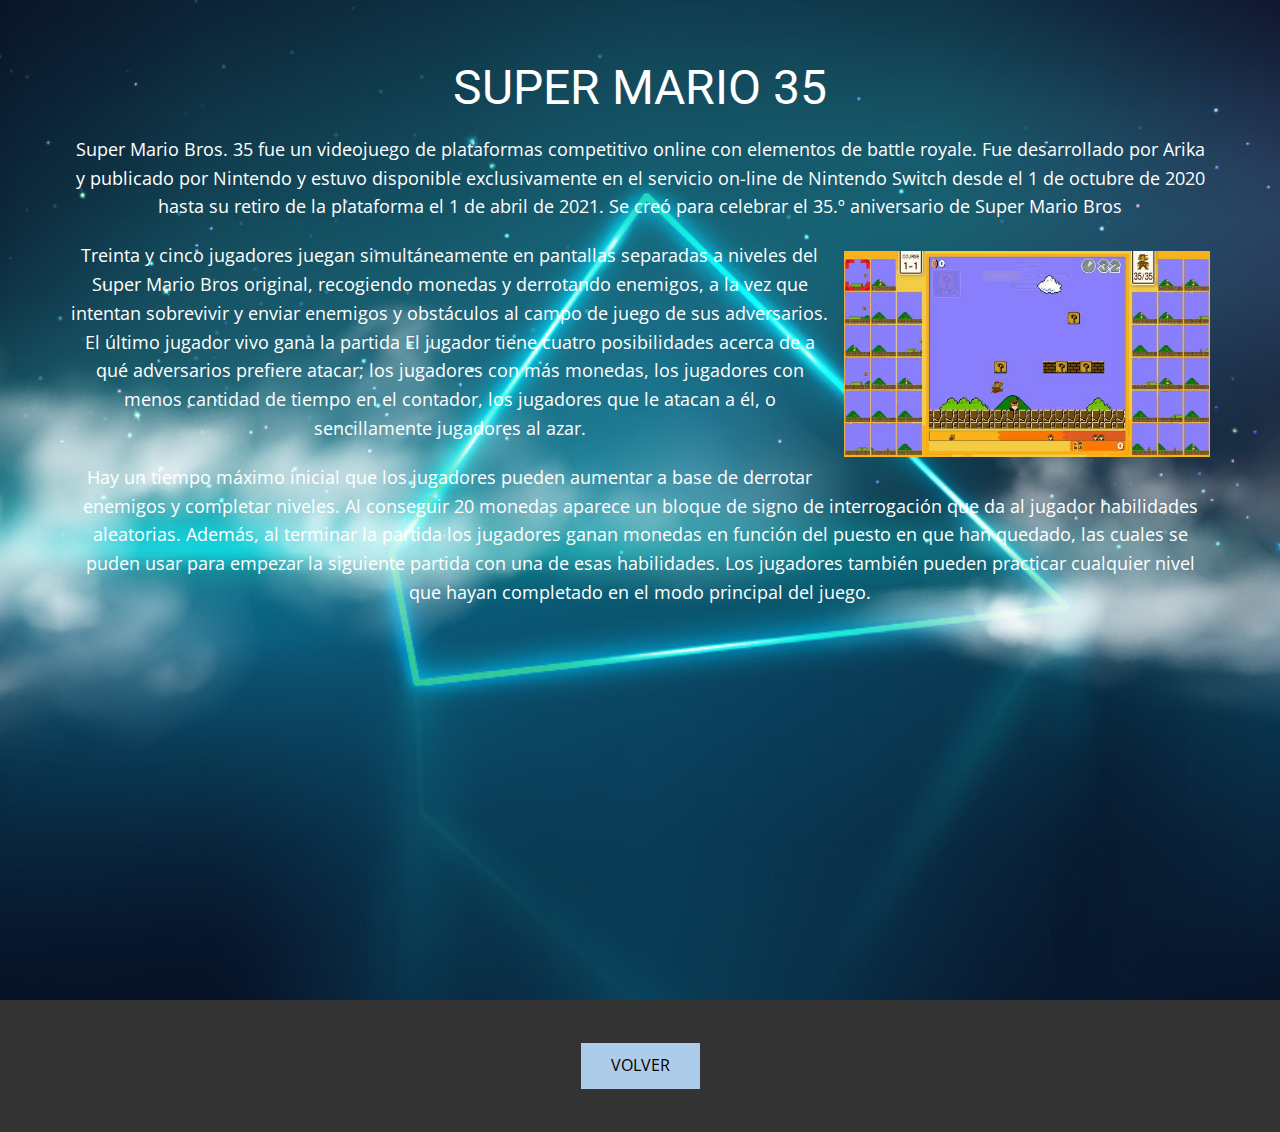
<file: index.html>
<!DOCTYPE html>
<html style="font-size: 16px;">
  <head>
    <meta name="viewport" content="width=device-width, initial-scale=1.0">
    <meta charset="utf-8">
    <meta name="keywords" content="SUPER MARIO 35">
    <meta name="description" content="">
    <meta name="page_type" content="np-template-header-footer-from-plugin">
    <title>Super Mario 35</title>
    <link rel="stylesheet" href="nicepage.css" media="screen">
<link rel="stylesheet" href="Super-Mario-35.css" media="screen">
    <script class="u-script" type="text/javascript" src="jquery.js" defer=""></script>
    <script class="u-script" type="text/javascript" src="nicepage.js" defer=""></script>
    <meta name="generator" content="Nicepage 3.11.0, nicepage.com">
    <link id="u-theme-google-font" rel="stylesheet" href="https://fonts.googleapis.com/css?family=Roboto:100,100i,300,300i,400,400i,500,500i,700,700i,900,900i|Open+Sans:300,300i,400,400i,600,600i,700,700i,800,800i">
    
    
    
    <script type="application/ld+json">{
		"@context": "http://schema.org",
		"@type": "Organization",
		"name": "Site21",
		"url": "index.html"
}</script>
    <meta property="og:title" content="Super Mario 35">
    <meta property="og:type" content="website">
    <meta name="theme-color" content="#478ac9">
    <link rel="canonical" href="index.html">
    <meta property="og:url" content="index.html">
  </head>
  <body data-home-page="Super-Mario-35.html" data-home-page-title="Super Mario 35" class="u-body">
    <section class="u-clearfix u-image u-section-1" id="sec-1194" data-image-width="1000" data-image-height="699">
      <div class="u-clearfix u-sheet u-sheet-1">
        <div class="fr-view u-align-center u-clearfix u-rich-text u-text u-text-1">
          <h1 style="text-align: center;">
            <span class="u-text-body-alt-color">SUPER MARIO 35</span>
          </h1>
          <p>
            <span style="font-size: 1.125rem;">
              <span class="u-text-body-alt-color">Super Mario Bros. 35 fue un videojuego de plataformas competitivo online con elementos de battle royale. Fue desarrollado por Arika y publicado por Nintendo y estuvo disponible exclusivamente en el servicio on-line de Nintendo Switch desde el 1 de octubre de 2020 hasta su retiro de la plataforma el 1 de abril de 2021. Se creó para celebrar el 35.º aniversario de Super Mario Bros</span>
            </span>
          </p>
          <p style="text-align: center;">
            <span style="line-height: 2.0;">
              <img src="images/1601542854_323746_1601542943_noticia_normal_recorte1.jpg" align="center" style="width: 366px;" class="fr-dii fr-fic fr-fir" width="570">
            </span>
          </p>
          <p>
            <span style="font-size: 1.125rem;">
              <span class="u-text-body-alt-color">Treinta y cinco jugadores juegan simultáneamente en pantallas separadas a niveles del Super Mario Bros original, recogiendo monedas y derrotando enemigos, a la vez que intentan sobrevivir y enviar enemigos y obstáculos al campo de juego de sus adversarios. El último jugador vivo gana la partida El jugador tiene cuatro posibilidades acerca de a qué adversarios prefiere atacar; los jugadores con más monedas, los jugadores con menos cantidad de tiempo en el contador, los jugadores que le atacan a él, o sencillamente jugadores al azar.</span>
            </span>
          </p>
          <p>
            <span style="font-size: 1.125rem;">
              <span class="u-text-body-alt-color">Hay un tiempo máximo inicial que los jugadores pueden aumentar a base de derrotar enemigos y completar niveles. Al conseguir 20 monedas aparece un bloque de signo de interrogación que da al jugador habilidades aleatorias. Además, al terminar la partida los jugadores ganan monedas en función del puesto en que han quedado, las cuales se puden usar para empezar la siguiente partida con una de esas habilidades. Los jugadores también pueden practicar cualquier nivel que hayan completado en el modo principal del juego.</span>
            </span>
          </p>
          <p style="text-align: center;">
            <span style="line-height: 2.0;">&nbsp;</span>
          </p>
        </div>
      </div>
    </section>
    <section class="u-align-center u-clearfix u-grey-80 u-section-2" src="" id="sec-73d3">
      <div class="u-align-center u-clearfix u-sheet u-valign-middle u-sheet-1">
        <a href="https://ultraviolence123.github.io/mario-games/" class="u-btn u-button-style u-btn-1">VOLVER</a>
      </div>
    </section>
    
    
    
  </body>
</html>
</file>
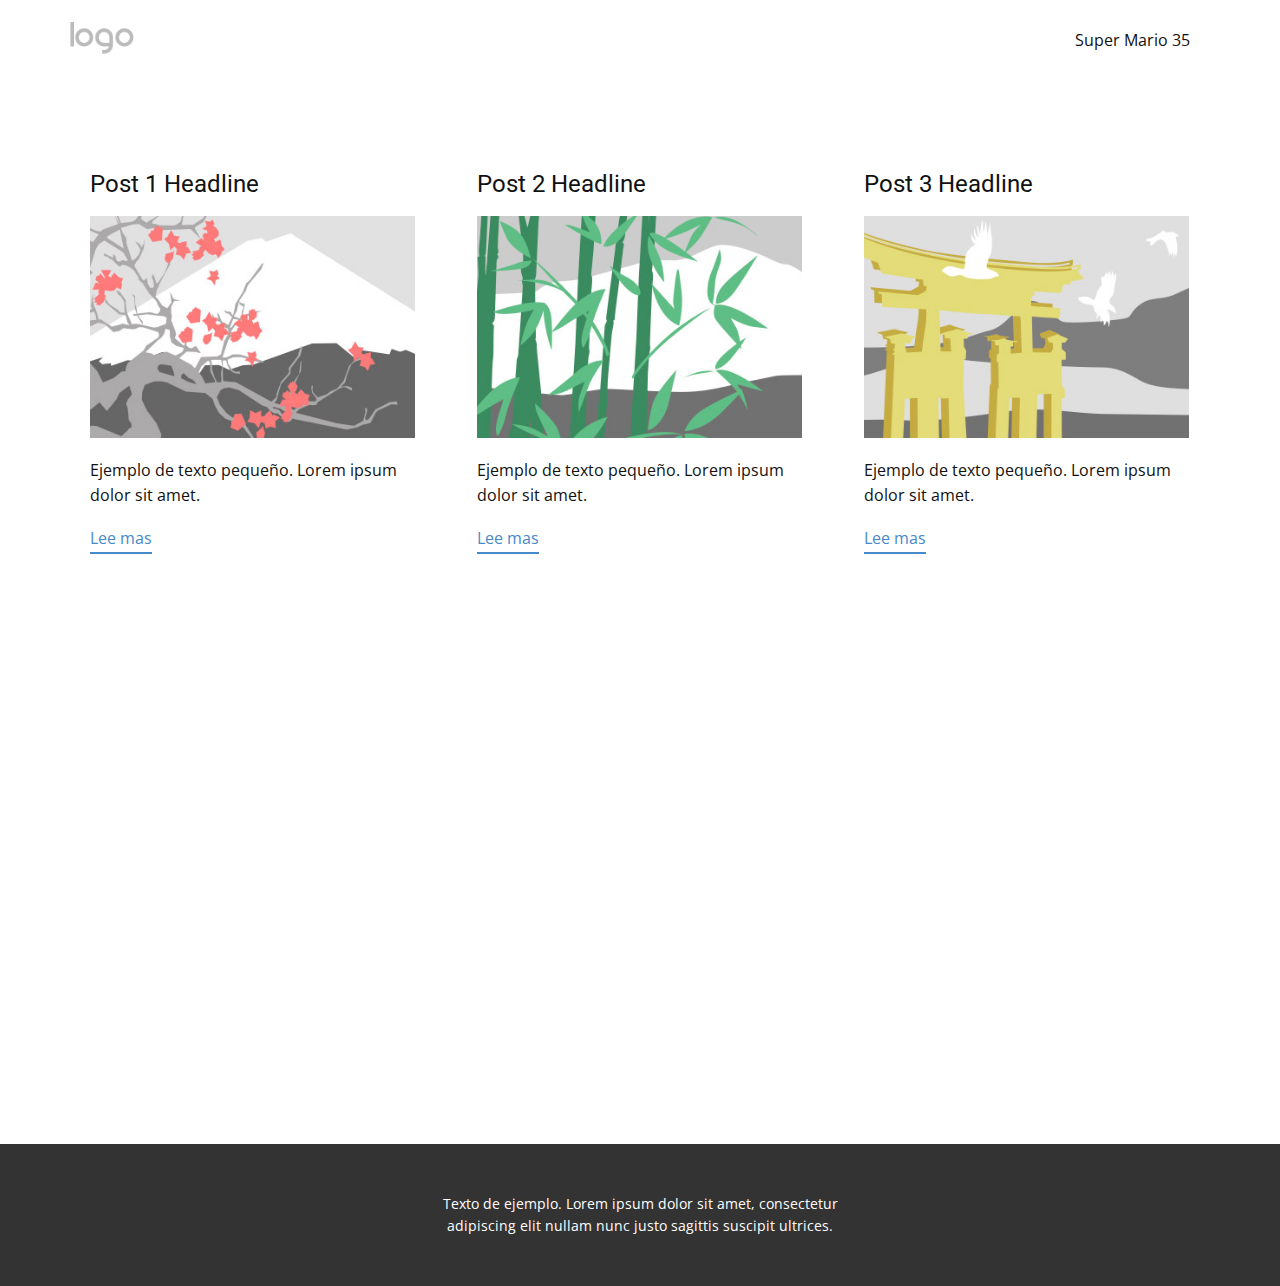
<file: Blog-Template.html>
<!DOCTYPE html>
<html style="font-size: 16px;">
  <head>
    <meta name="viewport" content="width=device-width, initial-scale=1.0">
    <meta charset="utf-8">
    <meta name="keywords" content="">
    <meta name="description" content="">
    <meta name="page_type" content="np-template-header-footer-from-plugin">
    <title>Blog Template</title>
    <link rel="stylesheet" href="nicepage.css" media="screen">
<link rel="stylesheet" href="Blog-Template.css" media="screen">
    <script class="u-script" type="text/javascript" src="jquery.js" defer=""></script>
    <script class="u-script" type="text/javascript" src="nicepage.js" defer=""></script>
    <meta name="generator" content="Nicepage 3.11.0, nicepage.com">
    <link id="u-theme-google-font" rel="stylesheet" href="https://fonts.googleapis.com/css?family=Roboto:100,100i,300,300i,400,400i,500,500i,700,700i,900,900i|Open+Sans:300,300i,400,400i,600,600i,700,700i,800,800i">
    
    
    
    <script type="application/ld+json">{
		"@context": "http://schema.org",
		"@type": "Organization",
		"name": "Site21",
		"url": "index.html",
		"logo": "images/default-logo.png"
}</script>
    <meta property="og:title" content="Blog Template">
    <meta property="og:type" content="website">
    <meta name="theme-color" content="#478ac9">
    <link rel="canonical" href="index.html">
    <meta property="og:url" content="index.html">
  </head>
  <body class="u-body"><header class="u-clearfix u-header u-header" id="sec-0cb8"><div class="u-clearfix u-sheet u-valign-middle u-sheet-1">
        <a href="https://nicepage.com" class="u-image u-logo u-image-1">
          <img src="images/default-logo.png" class="u-logo-image u-logo-image-1">
        </a>
        <nav class="u-menu u-menu-dropdown u-offcanvas u-menu-1">
          <div class="menu-collapse" style="font-size: 1rem; letter-spacing: 0px;">
            <a class="u-button-style u-custom-left-right-menu-spacing u-custom-padding-bottom u-custom-top-bottom-menu-spacing u-nav-link u-text-active-palette-1-base u-text-hover-palette-2-base" href="#">
              <svg><use xmlns:xlink="http://www.w3.org/1999/xlink" xlink:href="#menu-hamburger"></use></svg>
              <svg version="1.1" xmlns="http://www.w3.org/2000/svg" xmlns:xlink="http://www.w3.org/1999/xlink"><defs><symbol id="menu-hamburger" viewBox="0 0 16 16" style="width: 16px; height: 16px;"><rect y="1" width="16" height="2"></rect><rect y="7" width="16" height="2"></rect><rect y="13" width="16" height="2"></rect>
</symbol>
</defs></svg>
            </a>
          </div>
          <div class="u-nav-container">
            <ul class="u-nav u-unstyled u-nav-1"><li class="u-nav-item"><a class="u-button-style u-nav-link u-text-active-palette-1-base u-text-hover-palette-2-base" href="Super-Mario-35.html" style="padding: 10px 20px;">Super Mario 35</a>
</li></ul>
          </div>
          <div class="u-nav-container-collapse">
            <div class="u-black u-container-style u-inner-container-layout u-opacity u-opacity-95 u-sidenav">
              <div class="u-sidenav-overflow">
                <div class="u-menu-close"></div>
                <ul class="u-align-center u-nav u-popupmenu-items u-unstyled u-nav-2"><li class="u-nav-item"><a class="u-button-style u-nav-link" href="Super-Mario-35.html">Super Mario 35</a>
</li></ul>
              </div>
            </div>
            <div class="u-black u-menu-overlay u-opacity u-opacity-70"></div>
          </div>
        </nav>
      </div></header>
    <section class="u-clearfix u-section-1" id="sec-d18d">
      <div class="u-clearfix u-sheet u-valign-middle u-sheet-1"><!--blog--><!--blog_options_json--><!--{"type":"Recent","source":"","tags":"","count":""}--><!--/blog_options_json-->
        <div class="u-blog u-expanded-width u-repeater u-repeater-1"><!--blog_post-->
          <div class="u-blog-post u-container-style u-repeater-item u-white u-repeater-item-1">
            <div class="u-container-layout u-similar-container u-valign-top u-container-layout-1"><!--blog_post_header-->
              <h4 class="u-blog-control u-text u-text-1">
                <a class="u-post-header-link" href="blog/enviar.html"><!--blog_post_header_content-->Post 1 Headline<!--/blog_post_header_content--></a>
              </h4><!--/blog_post_header--><!--blog_post_image-->
              <img alt="" class="u-blog-control u-expanded-width u-image u-image-default u-image-1" src="images/2.jpeg"><!--/blog_post_image--><!--blog_post_content-->
              <div class="u-blog-control u-post-content u-text u-text-2"><!--blog_post_content_content-->Ejemplo de texto pequeño. Lorem ipsum dolor sit amet.<!--/blog_post_content_content--></div><!--/blog_post_content--><!--blog_post_readmore-->
              <a href="blog/enviar.html" class="u-blog-control u-border-2 u-border-palette-1-base u-btn u-btn-rectangle u-button-style u-none u-btn-1"><!--blog_post_readmore_content-->Lee mas<!--/blog_post_readmore_content--></a><!--/blog_post_readmore-->
            </div>
          </div><!--/blog_post--><!--blog_post-->
          <div class="u-blog-post u-container-style u-repeater-item u-video-cover u-white">
            <div class="u-container-layout u-similar-container u-valign-top u-container-layout-2"><!--blog_post_header-->
              <h4 class="u-blog-control u-text u-text-3">
                <a class="u-post-header-link" href="blog/enviar-1.html"><!--blog_post_header_content-->Post 2 Headline<!--/blog_post_header_content--></a>
              </h4><!--/blog_post_header--><!--blog_post_image-->
              <img alt="" class="u-blog-control u-expanded-width u-image u-image-default u-image-2" src="images/3.jpeg"><!--/blog_post_image--><!--blog_post_content-->
              <div class="u-blog-control u-post-content u-text u-text-4"><!--blog_post_content_content-->Ejemplo de texto pequeño. Lorem ipsum dolor sit amet.<!--/blog_post_content_content--></div><!--/blog_post_content--><!--blog_post_readmore-->
              <a href="blog/enviar-1.html" class="u-blog-control u-border-2 u-border-palette-1-base u-btn u-btn-rectangle u-button-style u-none u-btn-2"><!--blog_post_readmore_content-->Lee mas<!--/blog_post_readmore_content--></a><!--/blog_post_readmore-->
            </div>
          </div><!--/blog_post--><!--blog_post-->
          <div class="u-blog-post u-container-style u-repeater-item u-video-cover u-white">
            <div class="u-container-layout u-similar-container u-valign-top u-container-layout-3"><!--blog_post_header-->
              <h4 class="u-blog-control u-text u-text-5">
                <a class="u-post-header-link" href="blog/enviar-2.html"><!--blog_post_header_content-->Post 3 Headline<!--/blog_post_header_content--></a>
              </h4><!--/blog_post_header--><!--blog_post_image-->
              <img alt="" class="u-blog-control u-expanded-width u-image u-image-default u-image-3" src="images/4.jpeg"><!--/blog_post_image--><!--blog_post_content-->
              <div class="u-blog-control u-post-content u-text u-text-6"><!--blog_post_content_content-->Ejemplo de texto pequeño. Lorem ipsum dolor sit amet.<!--/blog_post_content_content--></div><!--/blog_post_content--><!--blog_post_readmore-->
              <a href="blog/enviar-2.html" class="u-blog-control u-border-2 u-border-palette-1-base u-btn u-btn-rectangle u-button-style u-none u-btn-3"><!--blog_post_readmore_content-->Lee mas<!--/blog_post_readmore_content--></a><!--/blog_post_readmore-->
            </div>
          </div><!--/blog_post-->
        </div><!--/blog-->
      </div>
    </section>
    <section class="u-clearfix u-section-2" id="sec-68a5">
      <div class="u-clearfix u-sheet u-sheet-1"></div>
    </section>
    
    
    <footer class="u-align-center u-clearfix u-footer u-grey-80 u-footer" id="sec-fc08"><div class="u-clearfix u-sheet u-sheet-1">
        <p class="u-small-text u-text u-text-variant u-text-1">Texto de ejemplo. Lorem ipsum dolor sit amet, consectetur adipiscing elit nullam nunc justo sagittis suscipit ultrices.</p>
      </div></footer>
  </body>
</html>
</file>
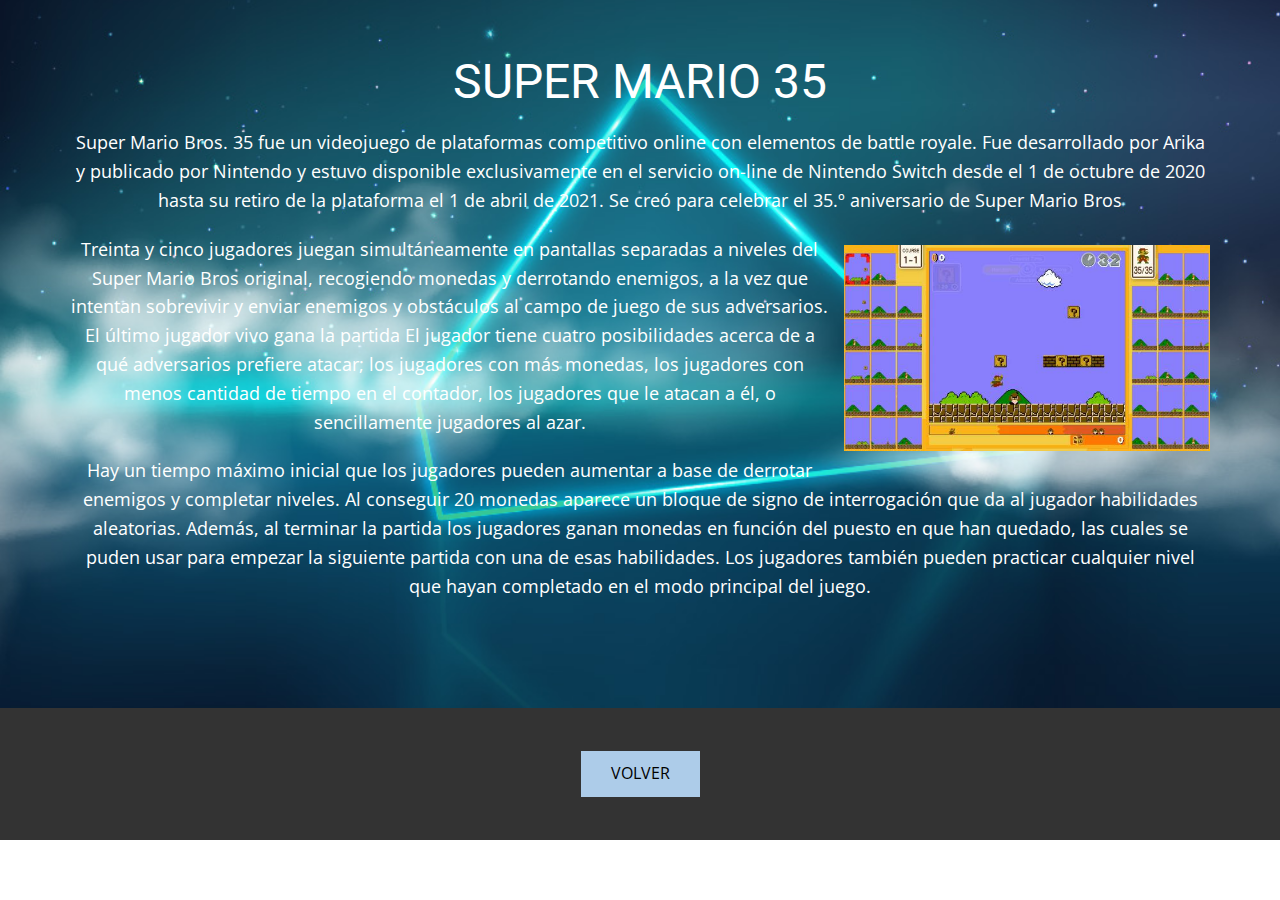
<file: Casa.html>
<!DOCTYPE html>
<html style="font-size: 16px;">
  <head>
    <meta name="viewport" content="width=device-width, initial-scale=1.0">
    <meta charset="utf-8">
    <meta name="keywords" content="SUPER MARIO 35">
    <meta name="description" content="">
    <meta name="page_type" content="np-template-header-footer-from-plugin">
    <title>Casa</title>
    <link rel="stylesheet" href="nicepage.css" media="screen">
<link rel="stylesheet" href="Casa.css" media="screen">
    <script class="u-script" type="text/javascript" src="jquery.js" defer=""></script>
    <script class="u-script" type="text/javascript" src="nicepage.js" defer=""></script>
    <meta name="generator" content="Nicepage 3.11.0, nicepage.com">
    <link id="u-theme-google-font" rel="stylesheet" href="https://fonts.googleapis.com/css?family=Roboto:100,100i,300,300i,400,400i,500,500i,700,700i,900,900i|Open+Sans:300,300i,400,400i,600,600i,700,700i,800,800i">



    <script type="application/ld+json">{
		"@context": "http://schema.org",
		"@type": "Organization",
		"name": "",
		"url": "index.html"
}</script>
    <meta property="og:title" content="Casa">
    <meta property="og:type" content="website">
    <meta name="theme-color" content="#478ac9">
    <link rel="canonical" href="index.html">
    <meta property="og:url" content="index.html">
  </head>
  <body class="u-body">
    <section class="u-clearfix u-image u-section-1" id="sec-1194" data-image-width="1000" data-image-height="699">
      <div class="u-clearfix u-sheet u-valign-middle u-sheet-1">
        <div class="fr-view u-align-center u-clearfix u-rich-text u-text u-text-1">
          <h1 style="text-align: center;">
            <span class="u-text-body-alt-color">SUPER MARIO 35</span>
          </h1>
          <p>
            <span style="font-size: 1.125rem;">
              <span class="u-text-body-alt-color">Super Mario Bros. 35 fue un videojuego de plataformas competitivo online con elementos de battle royale. Fue desarrollado por Arika y publicado por Nintendo y estuvo disponible exclusivamente en el servicio on-line de Nintendo Switch desde el 1 de octubre de 2020 hasta su retiro de la plataforma el 1 de abril de 2021. Se creó para celebrar el 35.º aniversario de Super Mario Bros</span>
            </span>
          </p>
          <p style="text-align: center;">
            <span style="line-height: 2.0;">
              <img src="images/1601542854_323746_1601542943_noticia_normal_recorte1.jpg" align="center" style="width: 366px;" class="fr-dii fr-fic fr-fir" width="570">
            </span>
          </p>
          <p>
            <span style="font-size: 1.125rem;">
              <span class="u-text-body-alt-color">Treinta y cinco jugadores juegan simultáneamente en pantallas separadas a niveles del Super Mario Bros original, recogiendo monedas y derrotando enemigos, a la vez que intentan sobrevivir y enviar enemigos y obstáculos al campo de juego de sus adversarios. El último jugador vivo gana la partida El jugador tiene cuatro posibilidades acerca de a qué adversarios prefiere atacar; los jugadores con más monedas, los jugadores con menos cantidad de tiempo en el contador, los jugadores que le atacan a él, o sencillamente jugadores al azar.</span>
            </span>
          </p>
          <p>
            <span style="font-size: 1.125rem;">
              <span class="u-text-body-alt-color">Hay un tiempo máximo inicial que los jugadores pueden aumentar a base de derrotar enemigos y completar niveles. Al conseguir 20 monedas aparece un bloque de signo de interrogación que da al jugador habilidades aleatorias. Además, al terminar la partida los jugadores ganan monedas en función del puesto en que han quedado, las cuales se puden usar para empezar la siguiente partida con una de esas habilidades. Los jugadores también pueden practicar cualquier nivel que hayan completado en el modo principal del juego.</span>
            </span>
          </p>
          <p style="text-align: center;">
            <span style="line-height: 2.0;">&nbsp;</span>
          </p>
        </div>
      </div>
    </section>
    <section class="u-align-center u-clearfix u-grey-80 u-section-2" src="" id="sec-73d3">
      <div class="u-align-center u-clearfix u-sheet u-valign-middle u-sheet-1">
        <a href="#" class="u-btn u-button-style u-btn-1">VOLVER</a>
      </div>
    </section>



    
  </body>
</html>
</file>
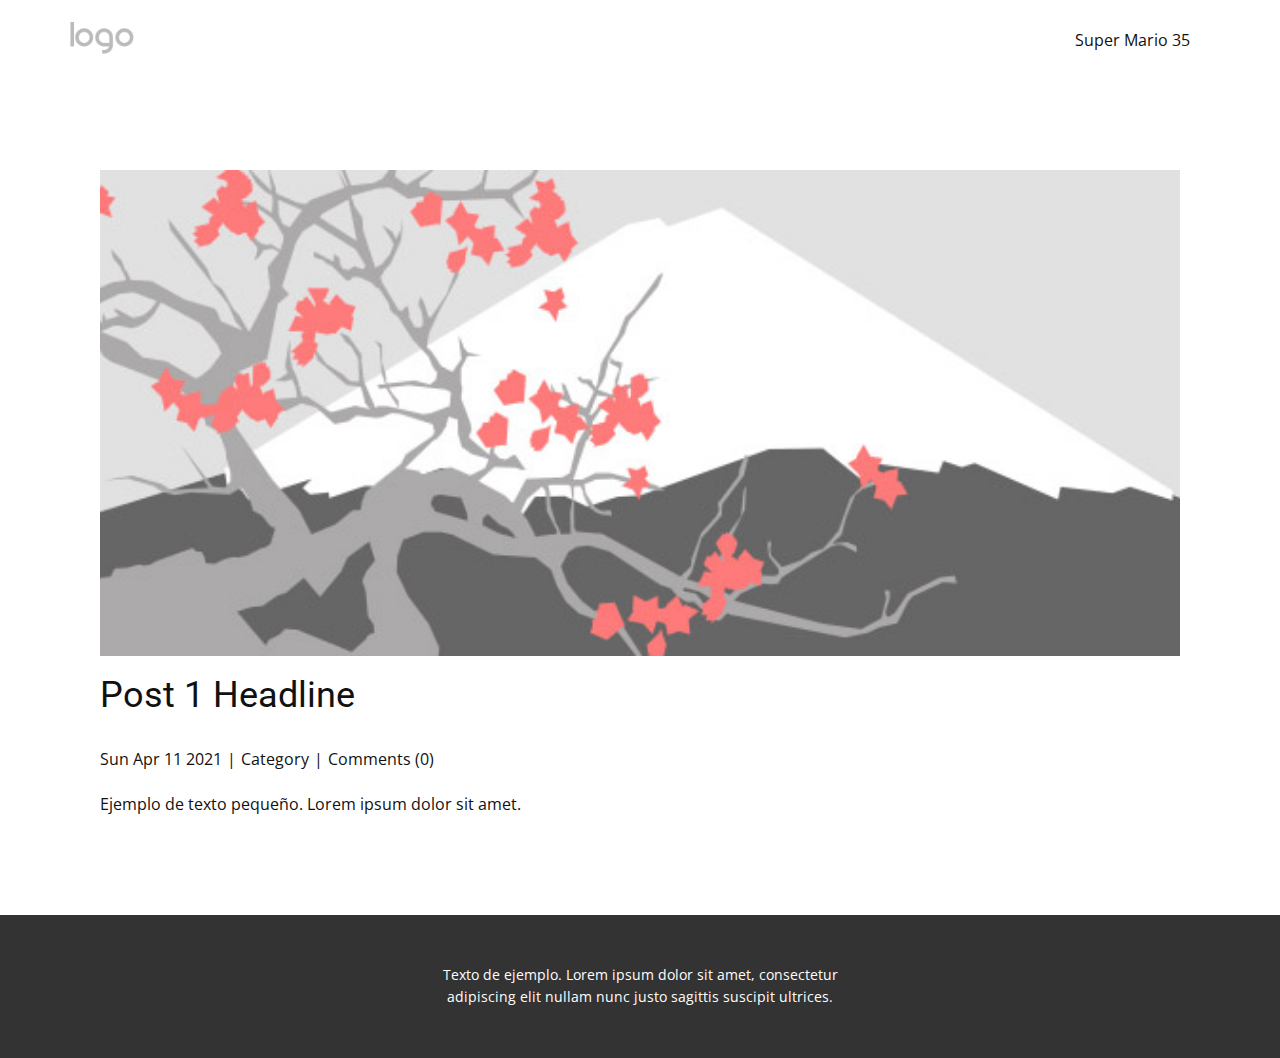
<file: Post-Template.html>
<!DOCTYPE html>
<html style="font-size: 16px;">
  <head>
    <meta name="viewport" content="width=device-width, initial-scale=1.0">
    <meta charset="utf-8">
    <meta name="keywords" content="Post 1 Headline">
    <meta name="description" content="">
    <meta name="page_type" content="np-template-header-footer-from-plugin">
    <title>Post Template</title>
    <link rel="stylesheet" href="nicepage.css" media="screen">
<link rel="stylesheet" href="Post-Template.css" media="screen">
    <script class="u-script" type="text/javascript" src="jquery.js" defer=""></script>
    <script class="u-script" type="text/javascript" src="nicepage.js" defer=""></script>
    <meta name="generator" content="Nicepage 3.11.0, nicepage.com">
    <link id="u-theme-google-font" rel="stylesheet" href="https://fonts.googleapis.com/css?family=Roboto:100,100i,300,300i,400,400i,500,500i,700,700i,900,900i|Open+Sans:300,300i,400,400i,600,600i,700,700i,800,800i">
    
    
    <script type="application/ld+json">{
		"@context": "http://schema.org",
		"@type": "Organization",
		"name": "Site21",
		"url": "index.html",
		"logo": "images/default-logo.png"
}</script>
    <meta property="og:title" content="Post Template">
    <meta property="og:type" content="website">
    <meta name="theme-color" content="#478ac9">
    <link rel="canonical" href="index.html">
    <meta property="og:url" content="index.html">
  </head>
  <body class="u-body"><header class="u-clearfix u-header u-header" id="sec-0cb8"><div class="u-clearfix u-sheet u-valign-middle u-sheet-1">
        <a href="https://nicepage.com" class="u-image u-logo u-image-1">
          <img src="images/default-logo.png" class="u-logo-image u-logo-image-1">
        </a>
        <nav class="u-menu u-menu-dropdown u-offcanvas u-menu-1">
          <div class="menu-collapse" style="font-size: 1rem; letter-spacing: 0px;">
            <a class="u-button-style u-custom-left-right-menu-spacing u-custom-padding-bottom u-custom-top-bottom-menu-spacing u-nav-link u-text-active-palette-1-base u-text-hover-palette-2-base" href="#">
              <svg><use xmlns:xlink="http://www.w3.org/1999/xlink" xlink:href="#menu-hamburger"></use></svg>
              <svg version="1.1" xmlns="http://www.w3.org/2000/svg" xmlns:xlink="http://www.w3.org/1999/xlink"><defs><symbol id="menu-hamburger" viewBox="0 0 16 16" style="width: 16px; height: 16px;"><rect y="1" width="16" height="2"></rect><rect y="7" width="16" height="2"></rect><rect y="13" width="16" height="2"></rect>
</symbol>
</defs></svg>
            </a>
          </div>
          <div class="u-nav-container">
            <ul class="u-nav u-unstyled u-nav-1"><li class="u-nav-item"><a class="u-button-style u-nav-link u-text-active-palette-1-base u-text-hover-palette-2-base" href="Super-Mario-35.html" style="padding: 10px 20px;">Super Mario 35</a>
</li></ul>
          </div>
          <div class="u-nav-container-collapse">
            <div class="u-black u-container-style u-inner-container-layout u-opacity u-opacity-95 u-sidenav">
              <div class="u-sidenav-overflow">
                <div class="u-menu-close"></div>
                <ul class="u-align-center u-nav u-popupmenu-items u-unstyled u-nav-2"><li class="u-nav-item"><a class="u-button-style u-nav-link" href="Super-Mario-35.html">Super Mario 35</a>
</li></ul>
              </div>
            </div>
            <div class="u-black u-menu-overlay u-opacity u-opacity-70"></div>
          </div>
        </nav>
      </div></header>
    <section class="u-align-center u-clearfix u-section-1" id="sec-2aa6">
      <div class="u-clearfix u-sheet u-valign-middle-md u-valign-middle-sm u-valign-middle-xs u-sheet-1"><!--post_details--><!--post_details_options_json--><!--{"source":""}--><!--/post_details_options_json--><!--blog_post-->
        <div class="u-container-style u-expanded-width u-post-details u-post-details-1">
          <div class="u-container-layout u-valign-middle u-container-layout-1"><!--blog_post_image-->
            <img alt="" class="u-blog-control u-expanded-width u-image u-image-default u-image-1" src="images/2.jpeg"><!--/blog_post_image--><!--blog_post_header-->
            <h2 class="u-blog-control u-text u-text-1">
              <a class="u-post-header-link" href="blog/enviar.html"><!--blog_post_header_content-->Post 1 Headline<!--/blog_post_header_content--></a>
            </h2><!--/blog_post_header--><!--blog_post_metadata-->
            <div class="u-blog-control u-metadata u-metadata-1"><!--blog_post_metadata_date-->
              <span class="u-meta-date u-meta-icon"><!--blog_post_metadata_date_content-->Sun Apr 11 2021<!--/blog_post_metadata_date_content--></span><!--/blog_post_metadata_date--><!--blog_post_metadata_category-->
              <span class="u-meta-category u-meta-icon"><!--blog_post_metadata_category_content-->Category<!--/blog_post_metadata_category_content--></span><!--/blog_post_metadata_category--><!--blog_post_metadata_comments-->
              <span class="u-meta-comments u-meta-icon"><!--blog_post_metadata_comments_content-->Comments (0)<!--/blog_post_metadata_comments_content--></span><!--/blog_post_metadata_comments-->
            </div><!--/blog_post_metadata--><!--blog_post_content-->
            <div class="u-align-justify u-blog-control u-post-content u-text u-text-2"><!--blog_post_content_content-->Ejemplo de texto pequeño. Lorem ipsum dolor sit amet.<!--/blog_post_content_content--></div><!--/blog_post_content-->
          </div>
        </div><!--/blog_post--><!--/post_details-->
      </div>
    </section>
    
    
    <footer class="u-align-center u-clearfix u-footer u-grey-80 u-footer" id="sec-fc08"><div class="u-clearfix u-sheet u-sheet-1">
        <p class="u-small-text u-text u-text-variant u-text-1">Texto de ejemplo. Lorem ipsum dolor sit amet, consectetur adipiscing elit nullam nunc justo sagittis suscipit ultrices.</p>
      </div></footer>
  </body>
</html>
</file>
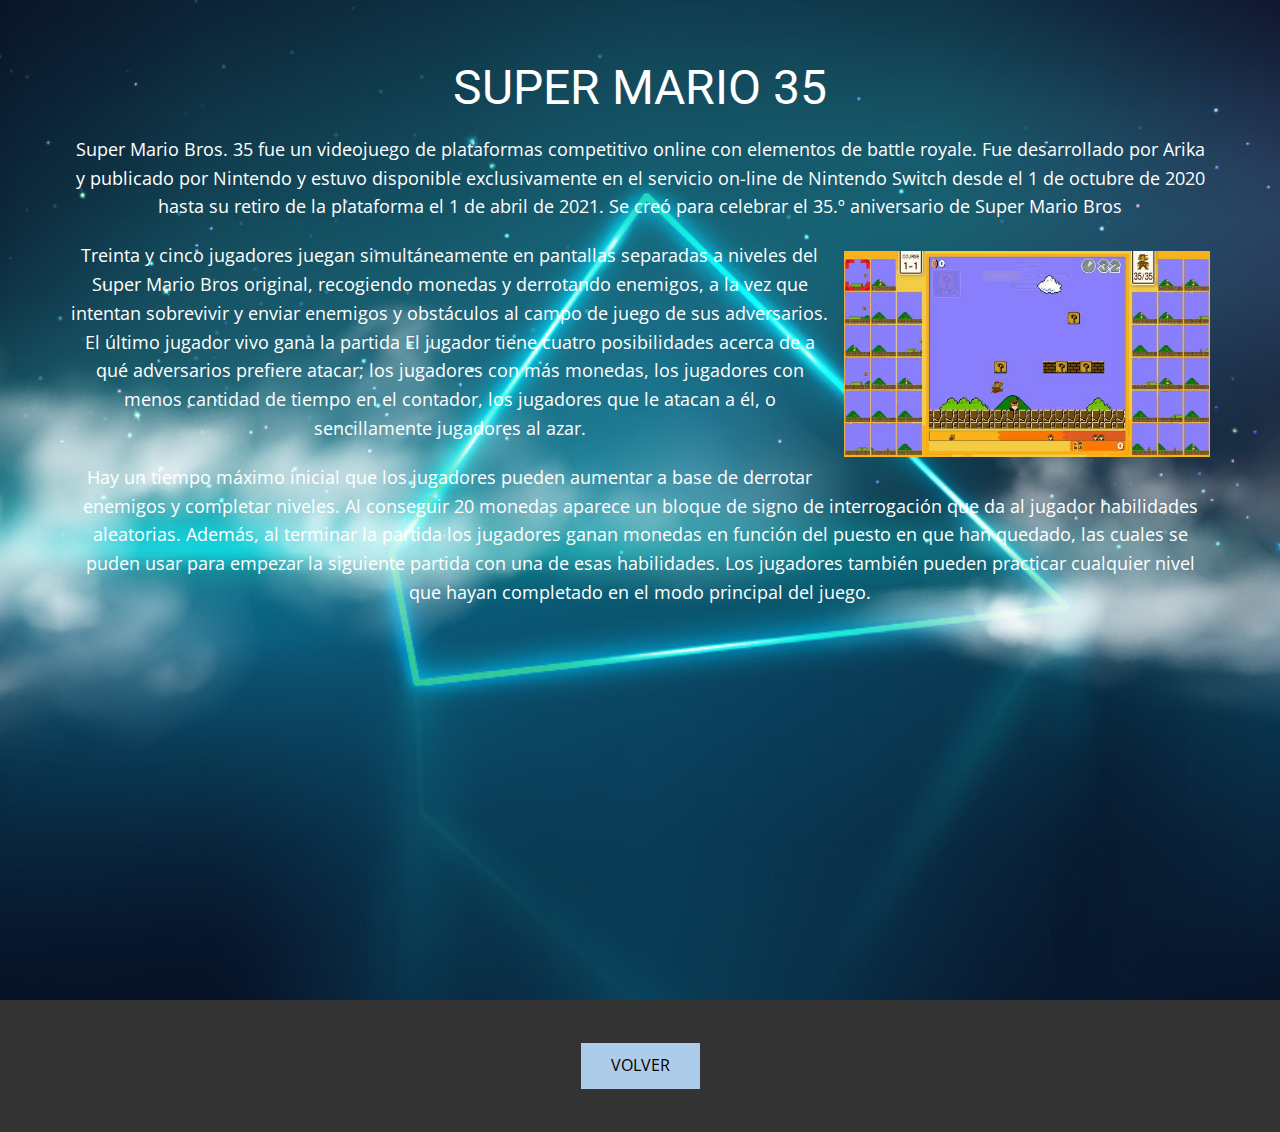
<file: Super-Mario-35.html>
<!DOCTYPE html>
<html style="font-size: 16px;">
  <head>
    <meta name="viewport" content="width=device-width, initial-scale=1.0">
    <meta charset="utf-8">
    <meta name="keywords" content="SUPER MARIO 35">
    <meta name="description" content="">
    <meta name="page_type" content="np-template-header-footer-from-plugin">
    <title>Super Mario 35</title>
    <link rel="stylesheet" href="nicepage.css" media="screen">
<link rel="stylesheet" href="Super-Mario-35.css" media="screen">
    <script class="u-script" type="text/javascript" src="jquery.js" defer=""></script>
    <script class="u-script" type="text/javascript" src="nicepage.js" defer=""></script>
    <meta name="generator" content="Nicepage 3.11.0, nicepage.com">
    <link id="u-theme-google-font" rel="stylesheet" href="https://fonts.googleapis.com/css?family=Roboto:100,100i,300,300i,400,400i,500,500i,700,700i,900,900i|Open+Sans:300,300i,400,400i,600,600i,700,700i,800,800i">
    
    
    
    <script type="application/ld+json">{
		"@context": "http://schema.org",
		"@type": "Organization",
		"name": "Site21",
		"url": "index.html"
}</script>
    <meta property="og:title" content="Super Mario 35">
    <meta property="og:type" content="website">
    <meta name="theme-color" content="#478ac9">
    <link rel="canonical" href="index.html">
    <meta property="og:url" content="index.html">
  </head>
  <body class="u-body">
    <section class="u-clearfix u-image u-section-1" id="sec-1194" data-image-width="1000" data-image-height="699">
      <div class="u-clearfix u-sheet u-sheet-1">
        <div class="fr-view u-align-center u-clearfix u-rich-text u-text u-text-1">
          <h1 style="text-align: center;">
            <span class="u-text-body-alt-color">SUPER MARIO 35</span>
          </h1>
          <p>
            <span style="font-size: 1.125rem;">
              <span class="u-text-body-alt-color">Super Mario Bros. 35 fue un videojuego de plataformas competitivo online con elementos de battle royale. Fue desarrollado por Arika y publicado por Nintendo y estuvo disponible exclusivamente en el servicio on-line de Nintendo Switch desde el 1 de octubre de 2020 hasta su retiro de la plataforma el 1 de abril de 2021. Se creó para celebrar el 35.º aniversario de Super Mario Bros</span>
            </span>
          </p>
          <p style="text-align: center;">
            <span style="line-height: 2.0;">
              <img src="images/1601542854_323746_1601542943_noticia_normal_recorte1.jpg" align="center" style="width: 366px;" class="fr-dii fr-fic fr-fir" width="570">
            </span>
          </p>
          <p>
            <span style="font-size: 1.125rem;">
              <span class="u-text-body-alt-color">Treinta y cinco jugadores juegan simultáneamente en pantallas separadas a niveles del Super Mario Bros original, recogiendo monedas y derrotando enemigos, a la vez que intentan sobrevivir y enviar enemigos y obstáculos al campo de juego de sus adversarios. El último jugador vivo gana la partida El jugador tiene cuatro posibilidades acerca de a qué adversarios prefiere atacar; los jugadores con más monedas, los jugadores con menos cantidad de tiempo en el contador, los jugadores que le atacan a él, o sencillamente jugadores al azar.</span>
            </span>
          </p>
          <p>
            <span style="font-size: 1.125rem;">
              <span class="u-text-body-alt-color">Hay un tiempo máximo inicial que los jugadores pueden aumentar a base de derrotar enemigos y completar niveles. Al conseguir 20 monedas aparece un bloque de signo de interrogación que da al jugador habilidades aleatorias. Además, al terminar la partida los jugadores ganan monedas en función del puesto en que han quedado, las cuales se puden usar para empezar la siguiente partida con una de esas habilidades. Los jugadores también pueden practicar cualquier nivel que hayan completado en el modo principal del juego.</span>
            </span>
          </p>
          <p style="text-align: center;">
            <span style="line-height: 2.0;">&nbsp;</span>
          </p>
        </div>
      </div>
    </section>
    <section class="u-align-center u-clearfix u-grey-80 u-section-2" src="" id="sec-73d3">
      <div class="u-align-center u-clearfix u-sheet u-valign-middle u-sheet-1">
        <a href="https://ultraviolence123.github.io/mario-games/" class="u-btn u-button-style u-btn-1">VOLVER</a>
      </div>
    </section>
    
    
    
  </body>
</html>
</file>
